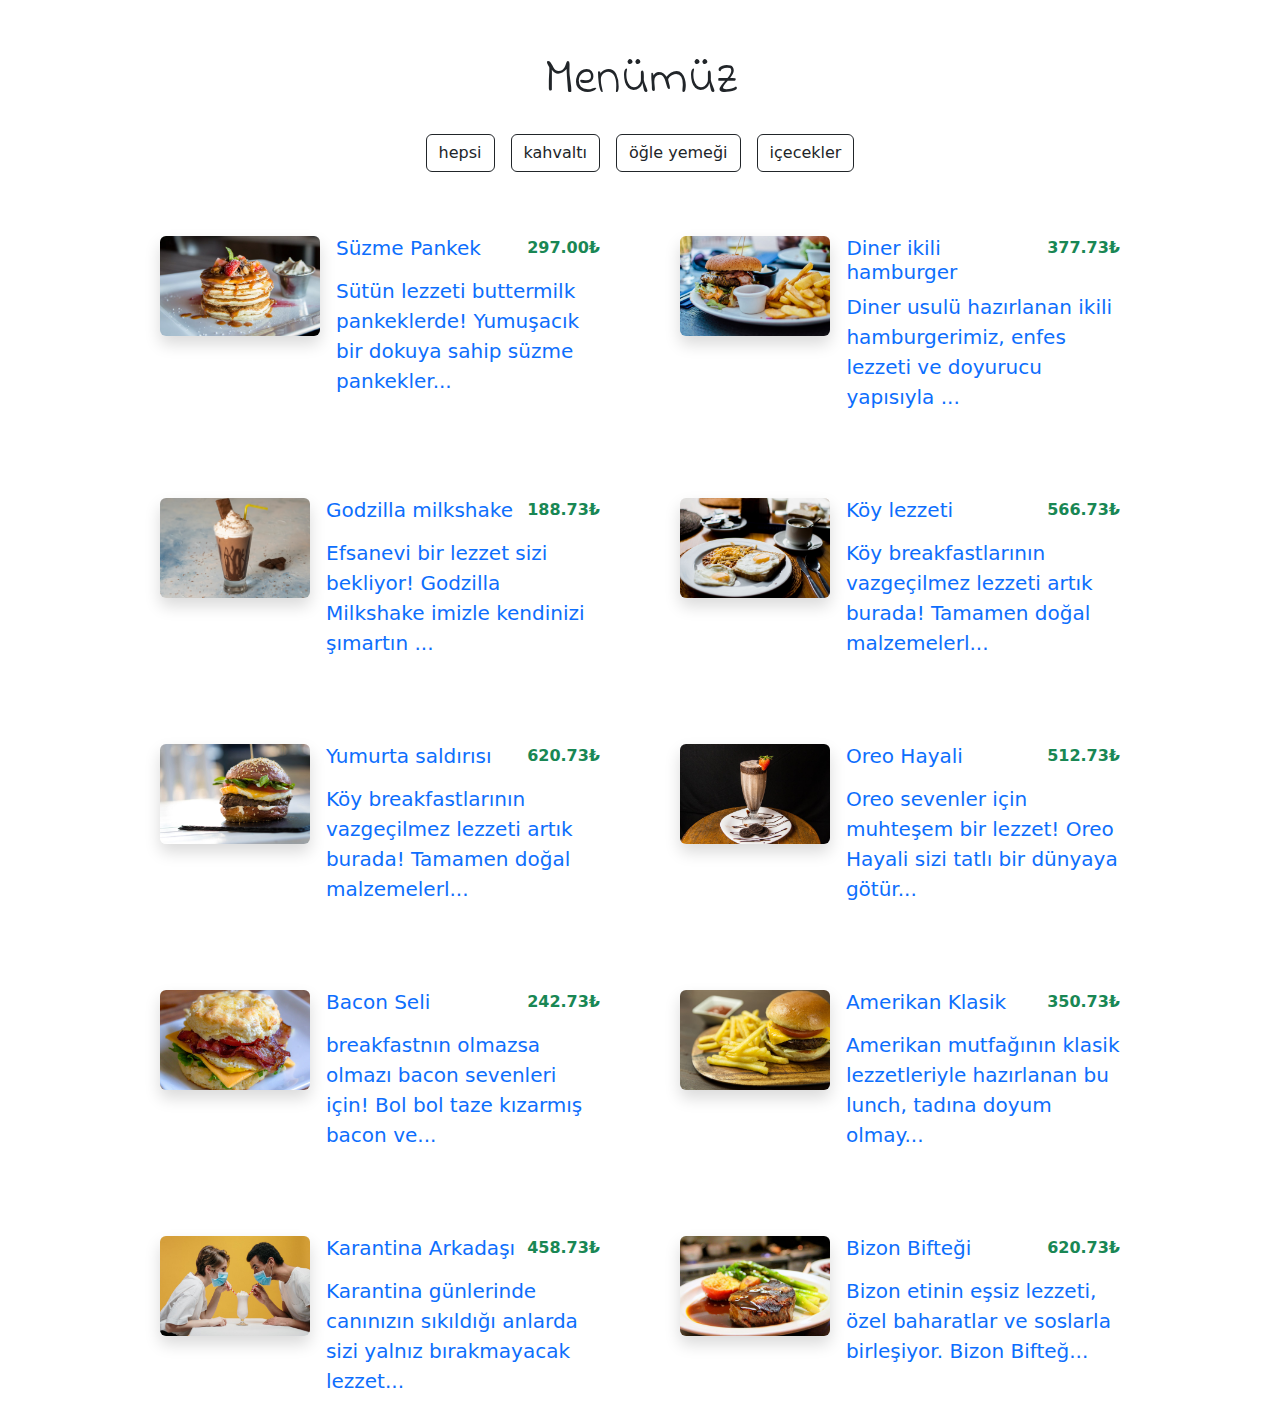
<file: index.html>
<!DOCTYPE html>
<html lang="en">
<head>
    <meta charset="UTF-8">
    <meta name="viewport" content="width=device-width, initial-scale=1.0">
    <link rel="stylesheet" href="style.css">
    <link rel="stylesheet" href="https://cdnjs.cloudflare.com/ajax/libs/bootstrap/5.3.2/css/bootstrap.min.css"  />
    <title>Document</title>
</head>
<body>
    <!-- başlık -->
    <h1 class="heading">Menümüz</h1>
    <!-- butonlar -->
    <div id="buttons" class="d-flex justify-content-center gap-3 my-4">
        <!-- <button class="btn btn-outline-dark">Hepsi</button> -->
       
    </div>
    <!-- menü listesi -->
    <div id="menu-list">
        <!-- kart -->
        <!-- <a id="card" href="#" class="d-flex flex-column flex-md-row text-decoration-none gap-3">
            <img class="rounded shadow img-fluid" src="./images/item-1.jpeg" >
            <div>
                <div class="d-flex justify-content-between">
                    <h5>Süzme Pankek</h5>
                    <p class="text-success fw-bold">250₺</p>
                </div>
                <p class="lead"> Sütün lezzeti buttermilk pankeklerde! Yumuşacık bir dokuya sahip süzme pankeklerimizle gününüze tat katın.</p>
            </div>
        </a> -->
        <!-- kart -->
    </div>





    <script src="main.js" type="module"></script>
</body>
</html>
</file>
<file: style.css>
@import url('https://fonts.googleapis.com/css2?family=Indie+Flower&family=Poppins:wght@100;200;300;400;500;600;700;800;900&display=swap');

body{
    font-family:"poppins";
}

.heading{
    font-family:"indie flower";
    text-align: center;
    margin-top: 50px;
    font-size: 50px;
}

#menu-list{
    display: grid;
    grid-template-columns:repeat(auto-fit, minmax(400px, 1fr));
    justify-content: center;
    padding: 40px 160px 0;
    column-gap: 80px;
    row-gap: 70px;
}

#card img{
    width: 160px;
    height: 100px;
    object-fit: cover;
}

@media(max-width:760px){
    #card{
        max-width: 400px;
    }
    #card img{
        width: 100%;
        height: 240px;
    }
}
</file>
